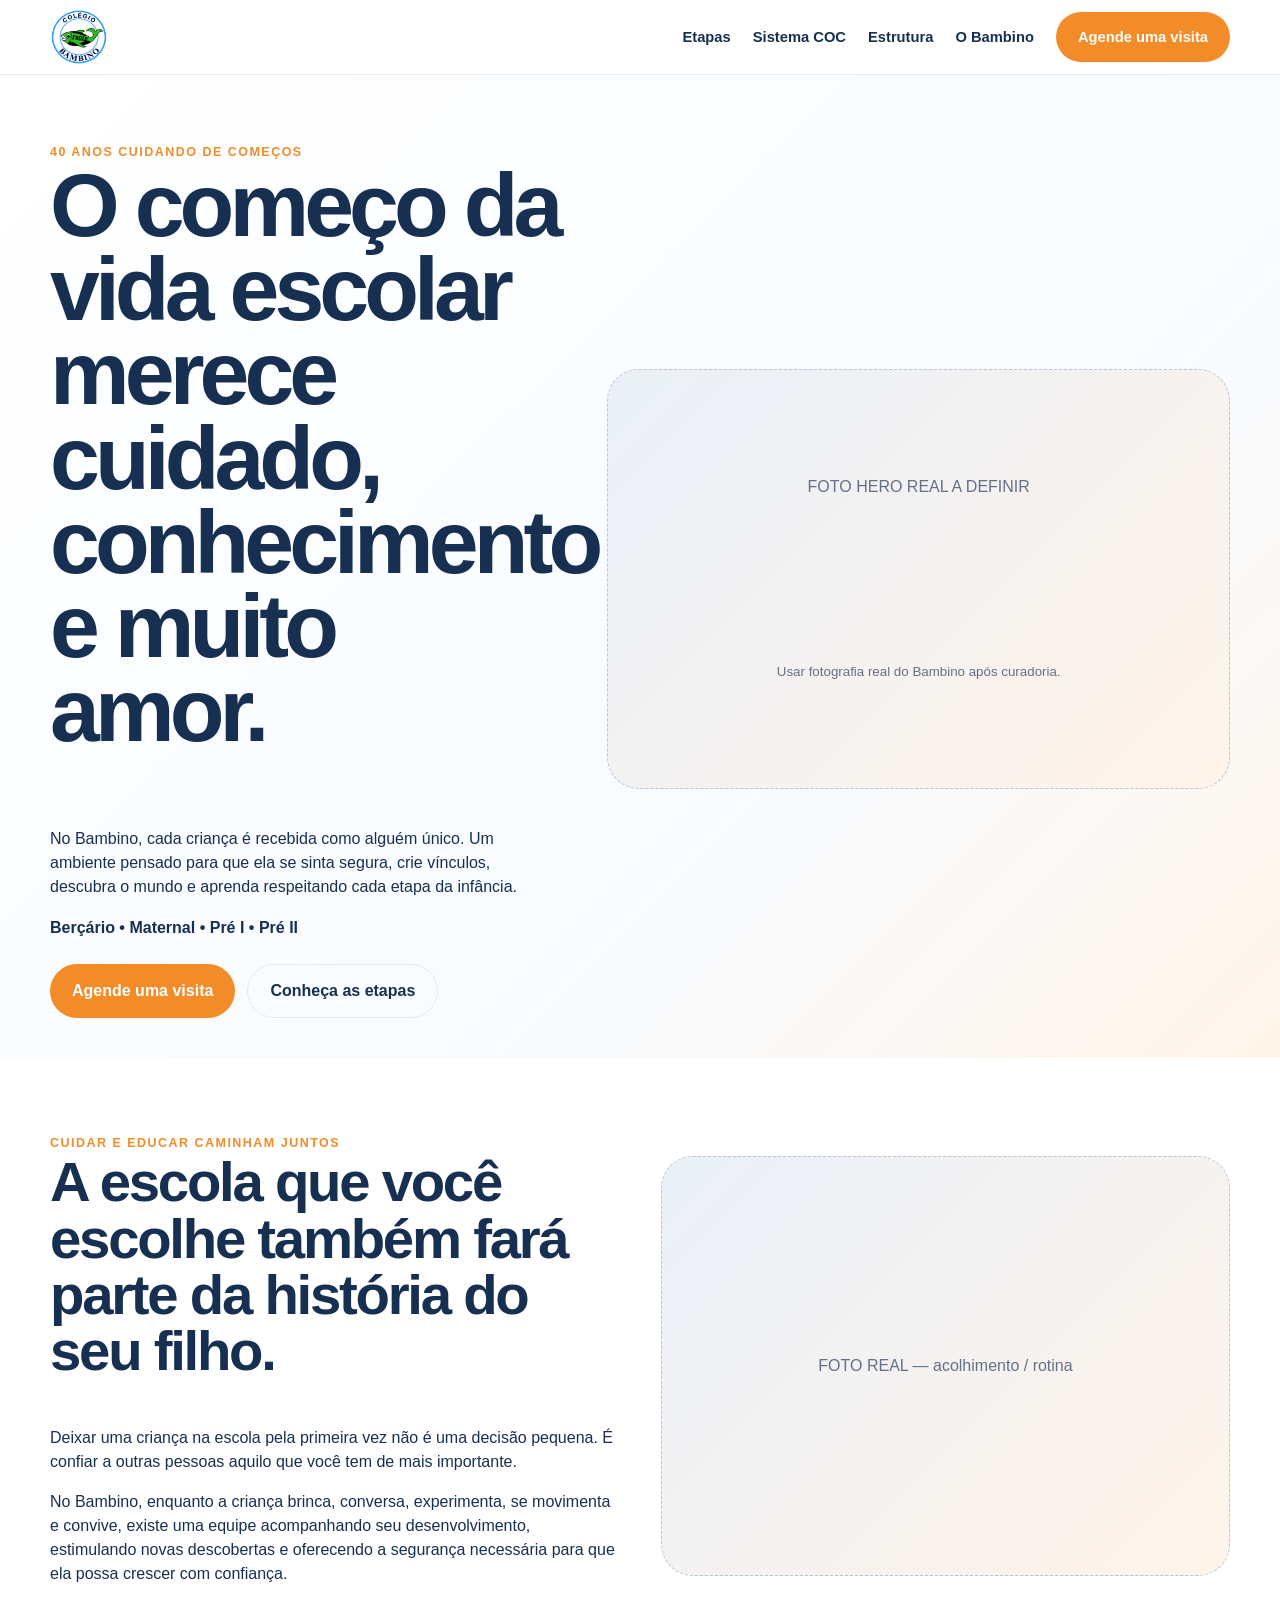
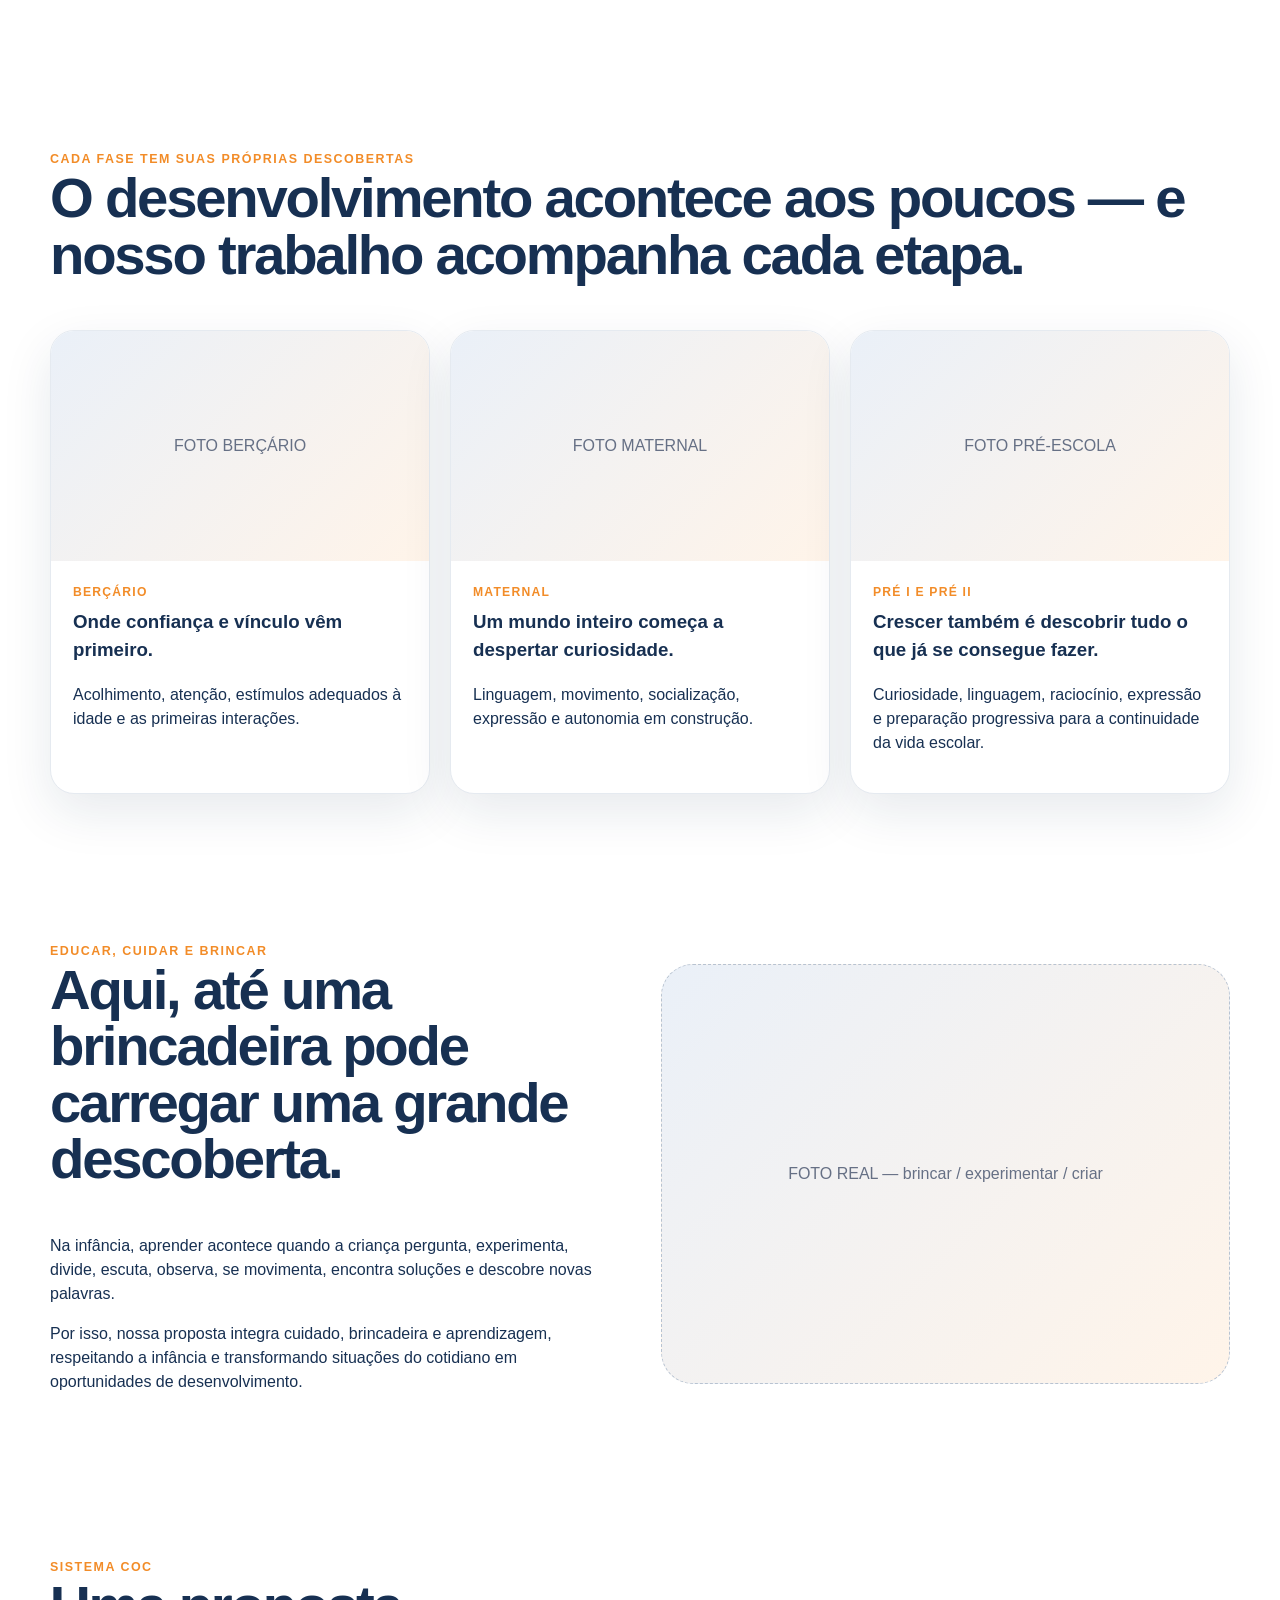
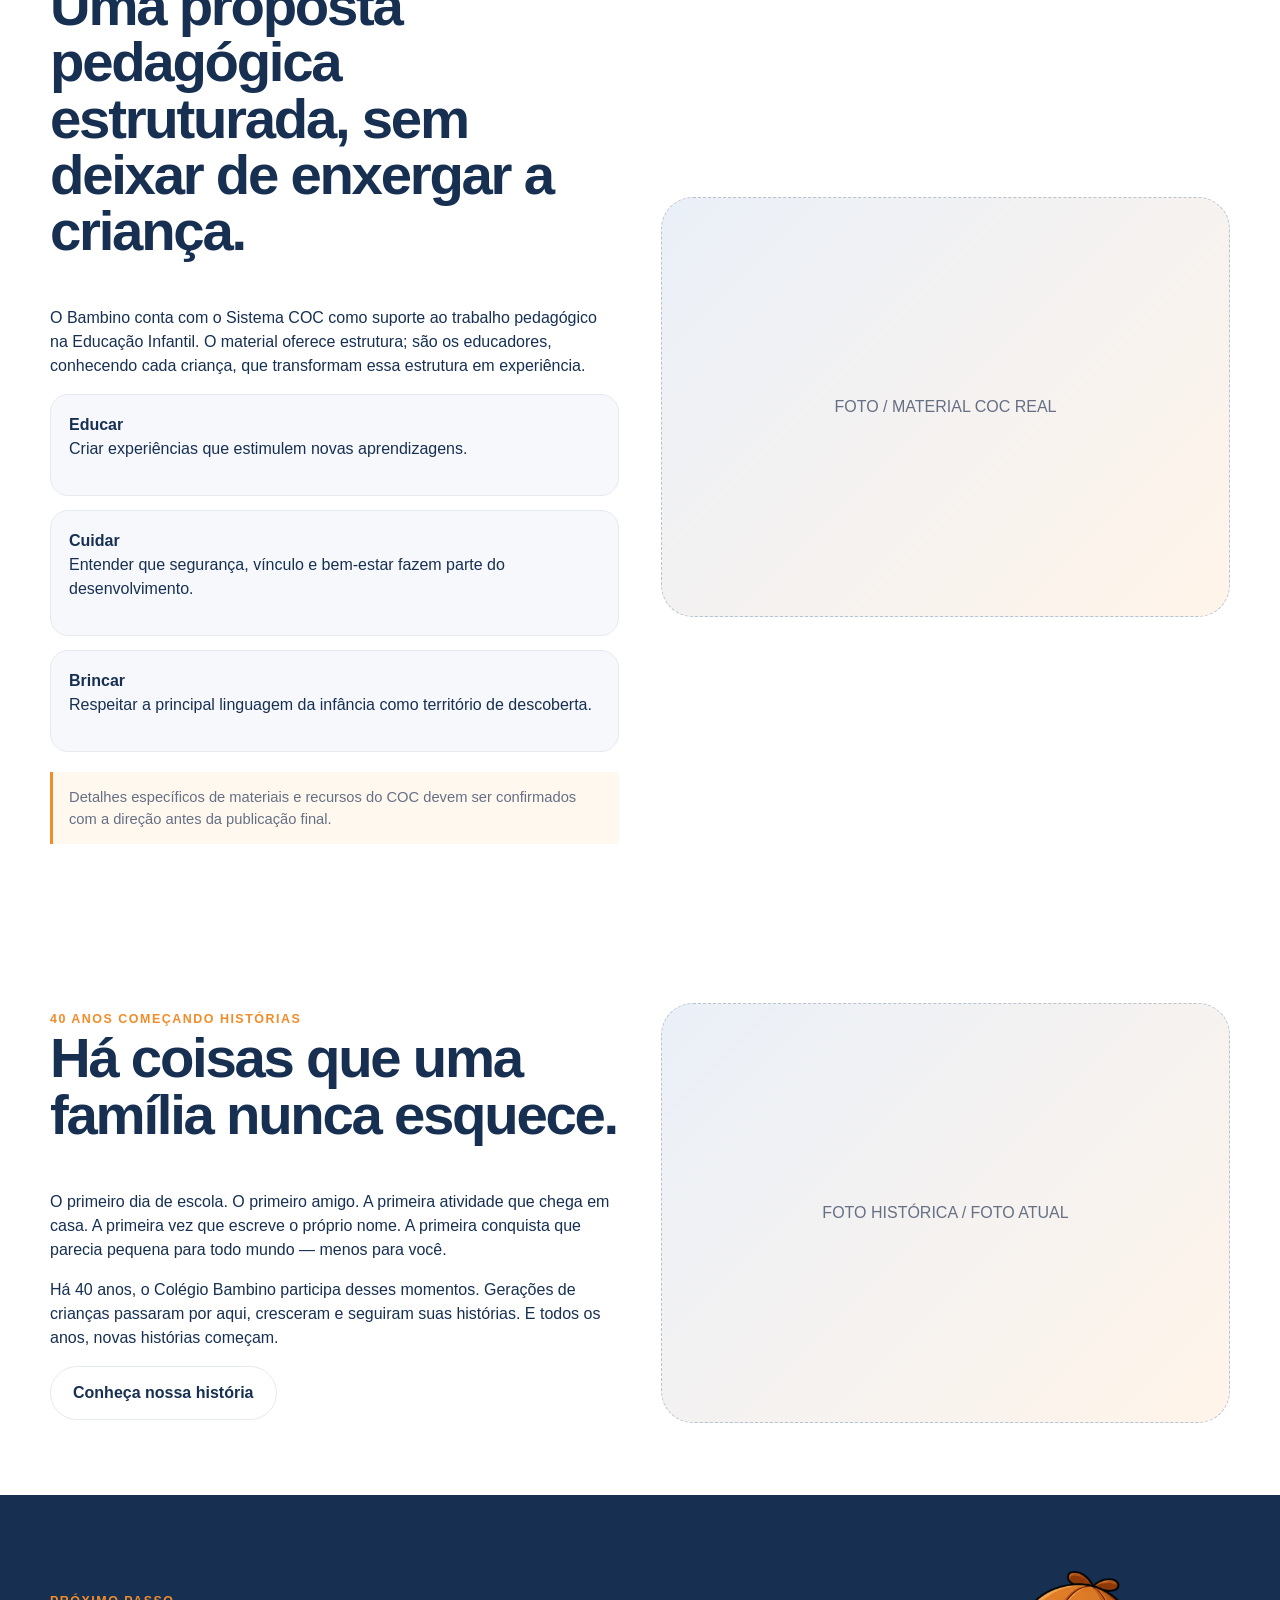
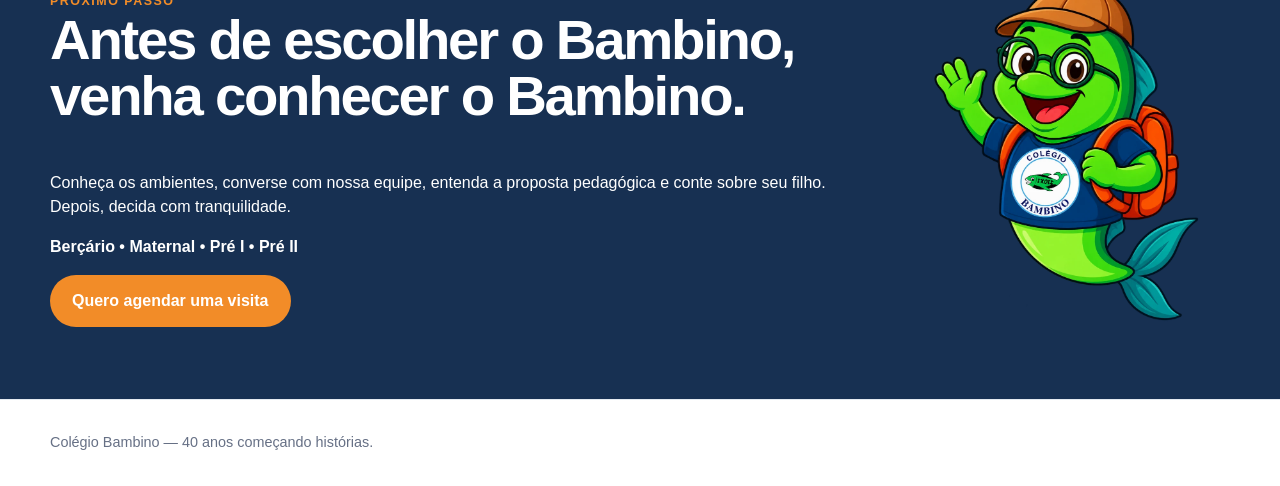
<file: index.html>
<!doctype html><html lang="pt-BR"><head><meta charset="utf-8"><meta name="viewport" content="width=device-width,initial-scale=1"><title>Colégio Bambino — 40 anos começando histórias</title><meta name="description" content="Colégio Bambino em Carapicuíba: Berçário, Maternal, Pré I e Pré II com acolhimento, cuidado, desenvolvimento e aprendizagem com sentido."><link rel="stylesheet" href="css/tokens.css"><link rel="stylesheet" href="css/base.css"><link rel="stylesheet" href="css/components.css"><link rel="stylesheet" href="css/responsive.css"></head><body><header class="site-header"><div class="container"><a class="brand-bambino" href="./" aria-label="Colégio Bambino — início"><img src="assets/brand/logo-bambino.webp" alt="Colégio Bambino" width="120" height="120"></a><nav class="main-nav"><a href="#etapas">Etapas</a><a href="./sistema-coc/">Sistema COC</a><a href="./estrutura/">Estrutura</a><a href="./sobre/">O Bambino</a><a href="./contato/" class="btn btn-primary">Agende uma visita</a></nav></div></header><main>
<section class="hero"><div class="container hero-grid"><div><span class="kicker">40 anos cuidando de começos</span><h1 class="title-xl">O começo da vida escolar merece cuidado, conhecimento e muito amor.</h1><p>No Bambino, cada criança é recebida como alguém único. Um ambiente pensado para que ela se sinta segura, crie vínculos, descubra o mundo e aprenda respeitando cada etapa da infância.</p><p class="stage-line"><strong>Berçário • Maternal • Pré I • Pré II</strong></p><div class="hero-actions"><a class="btn btn-primary" href="./contato/">Agende uma visita</a><a class="btn btn-outline" href="#etapas">Conheça as etapas</a></div></div><div class="hero-media">FOTO HERO REAL A DEFINIR<br><small>Usar fotografia real do Bambino após curadoria.</small></div></div></section>
<section class="section"><div class="container split"><div><span class="kicker">Cuidar e educar caminham juntos</span><h2 class="title-lg">A escola que você escolhe também fará parte da história do seu filho.</h2><p>Deixar uma criança na escola pela primeira vez não é uma decisão pequena. É confiar a outras pessoas aquilo que você tem de mais importante.</p><p>No Bambino, enquanto a criança brinca, conversa, experimenta, se movimenta e convive, existe uma equipe acompanhando seu desenvolvimento, estimulando novas descobertas e oferecendo a segurança necessária para que ela possa crescer com confiança.</p></div><div class="media-placeholder">FOTO REAL — acolhimento / rotina</div></div></section>
<section class="section" id="etapas"><div class="container"><span class="kicker">Cada fase tem suas próprias descobertas</span><h2 class="title-lg">O desenvolvimento acontece aos poucos — e nosso trabalho acompanha cada etapa.</h2><div class="stage-grid"><a class="stage-card" href="./bercario/"><div class="media-placeholder">FOTO BERÇÁRIO</div><div class="stage-card-copy"><span class="stage-eyebrow">Berçário</span><h3>Onde confiança e vínculo vêm primeiro.</h3><p>Acolhimento, atenção, estímulos adequados à idade e as primeiras interações.</p></div></a><a class="stage-card" href="./maternal/"><div class="media-placeholder">FOTO MATERNAL</div><div class="stage-card-copy"><span class="stage-eyebrow">Maternal</span><h3>Um mundo inteiro começa a despertar curiosidade.</h3><p>Linguagem, movimento, socialização, expressão e autonomia em construção.</p></div></a><a class="stage-card" href="./pre-escola/"><div class="media-placeholder">FOTO PRÉ-ESCOLA</div><div class="stage-card-copy"><span class="stage-eyebrow">Pré I e Pré II</span><h3>Crescer também é descobrir tudo o que já se consegue fazer.</h3><p>Curiosidade, linguagem, raciocínio, expressão e preparação progressiva para a continuidade da vida escolar.</p></div></a></div></div></section>
<section class="section"><div class="container split"><div><span class="kicker">Educar, cuidar e brincar</span><h2 class="title-lg">Aqui, até uma brincadeira pode carregar uma grande descoberta.</h2><p>Na infância, aprender acontece quando a criança pergunta, experimenta, divide, escuta, observa, se movimenta, encontra soluções e descobre novas palavras.</p><p>Por isso, nossa proposta integra cuidado, brincadeira e aprendizagem, respeitando a infância e transformando situações do cotidiano em oportunidades de desenvolvimento.</p></div><div class="media-placeholder">FOTO REAL — brincar / experimentar / criar</div></div></section>
<section class="section"><div class="container split"><div><span class="kicker">Sistema COC</span><h2 class="title-lg">Uma proposta pedagógica estruturada, sem deixar de enxergar a criança.</h2><p>O Bambino conta com o Sistema COC como suporte ao trabalho pedagógico na Educação Infantil. O material oferece estrutura; são os educadores, conhecendo cada criança, que transformam essa estrutura em experiência.</p><div class="feature-list"><div class="feature"><strong>Educar</strong><p>Criar experiências que estimulem novas aprendizagens.</p></div><div class="feature"><strong>Cuidar</strong><p>Entender que segurança, vínculo e bem-estar fazem parte do desenvolvimento.</p></div><div class="feature"><strong>Brincar</strong><p>Respeitar a principal linguagem da infância como território de descoberta.</p></div></div><p class="validation-note">Detalhes específicos de materiais e recursos do COC devem ser confirmados com a direção antes da publicação final.</p></div><div class="media-placeholder">FOTO / MATERIAL COC REAL</div></div></section>
<section class="section"><div class="container split"><div><span class="kicker">40 anos começando histórias</span><h2 class="title-lg">Há coisas que uma família nunca esquece.</h2><p>O primeiro dia de escola. O primeiro amigo. A primeira atividade que chega em casa. A primeira vez que escreve o próprio nome. A primeira conquista que parecia pequena para todo mundo — menos para você.</p><p>Há 40 anos, o Colégio Bambino participa desses momentos. Gerações de crianças passaram por aqui, cresceram e seguiram suas histórias. E todos os anos, novas histórias começam.</p><a class="btn btn-outline" href="./sobre/">Conheça nossa história</a></div><div class="media-placeholder">FOTO HISTÓRICA / FOTO ATUAL</div></div></section>
<section class="final-cta section"><div class="container final-cta-mascot"><div><span class="kicker">Próximo passo</span><h2 class="title-lg">Antes de escolher o Bambino, venha conhecer o Bambino.</h2><p>Conheça os ambientes, converse com nossa equipe, entenda a proposta pedagógica e conte sobre seu filho. Depois, decida com tranquilidade.</p><p><strong>Berçário • Maternal • Pré I • Pré II</strong></p><a class="btn btn-primary" href="./contato/">Quero agendar uma visita</a></div><img class="mascot-bambino" src="assets/brand/mascote-bambino.webp" alt="Mascote oficial do Colégio Bambino" loading="lazy" width="900" height="1200"></div></section>
</main><footer class="site-footer"><div class="container">Colégio Bambino — 40 anos começando histórias.</div></footer><script src="js/site.js" defer></script></body></html>
</file>
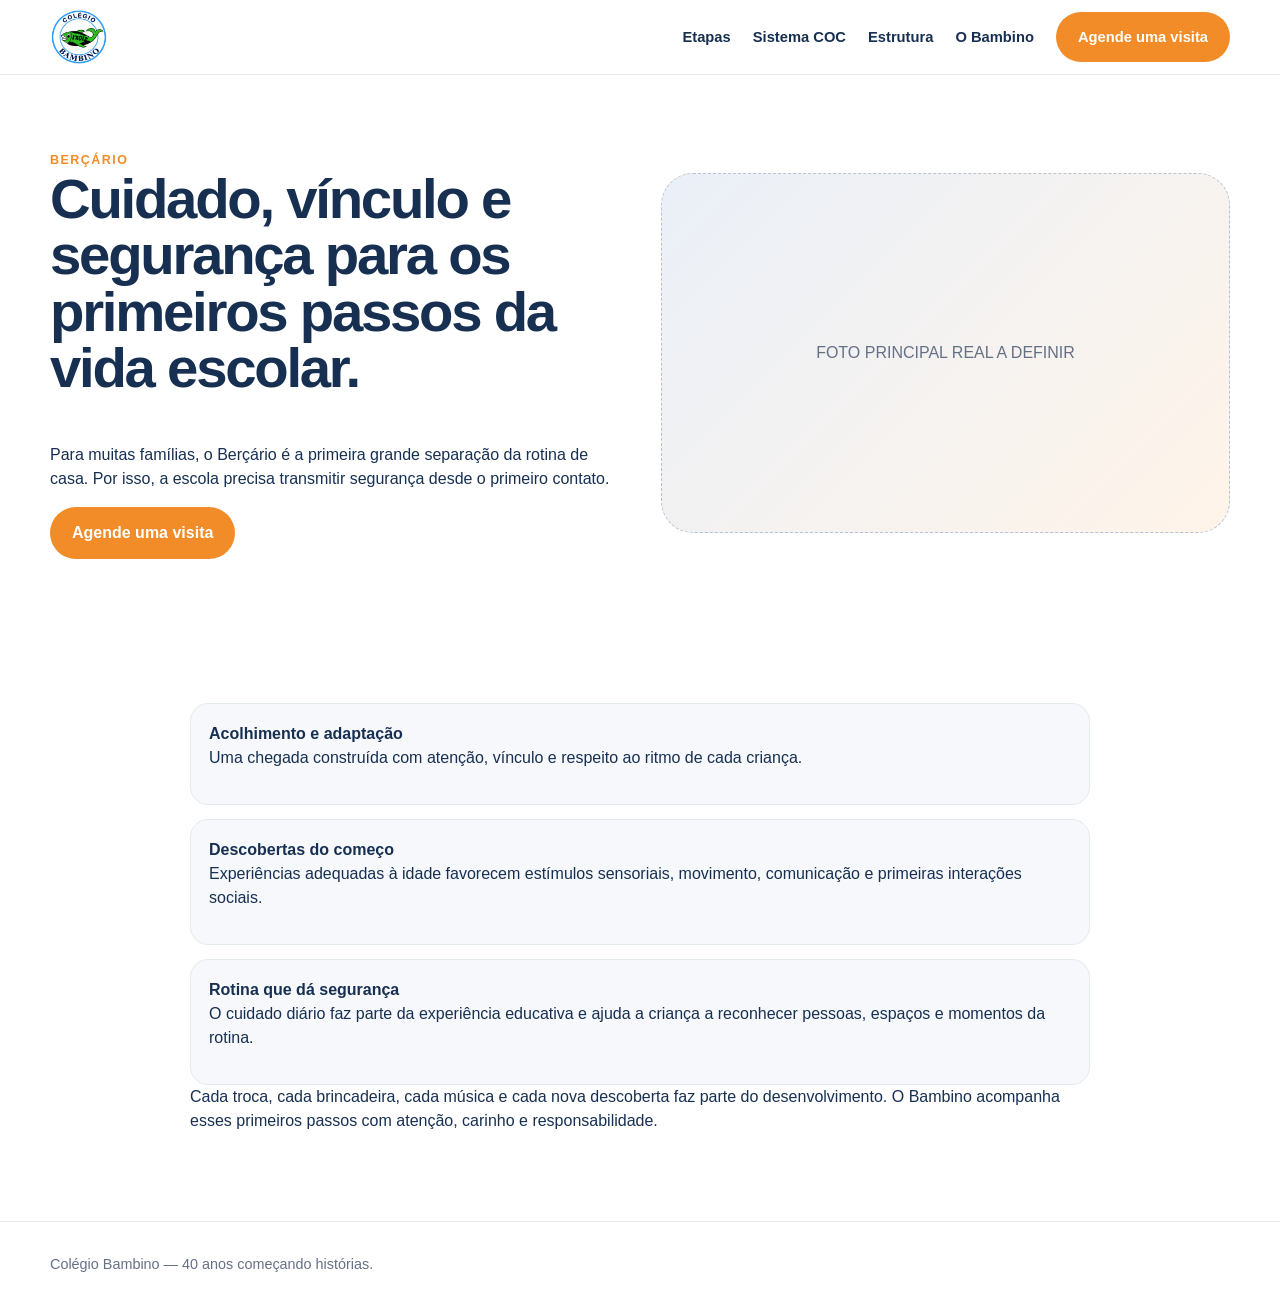
<file: bercario/index.html>
<!doctype html><html lang="pt-BR"><head><meta charset="utf-8"><meta name="viewport" content="width=device-width,initial-scale=1"><title>Berçário — Colégio Bambino</title><link rel="stylesheet" href="../css/tokens.css"><link rel="stylesheet" href="../css/base.css"><link rel="stylesheet" href="../css/components.css"><link rel="stylesheet" href="../css/responsive.css"></head><body><header class="site-header"><div class="container"><a class="brand-bambino" href="../" aria-label="Colégio Bambino — início"><img src="../assets/brand/logo-bambino.webp" alt="Colégio Bambino" width="120" height="120"></a><nav class="main-nav"><a href="../#etapas">Etapas</a><a href="../sistema-coc/">Sistema COC</a><a href="../estrutura/">Estrutura</a><a href="../sobre/">O Bambino</a><a href="../contato/" class="btn btn-primary">Agende uma visita</a></nav></div></header><main><section class="section page-hero"><div class="container split"><div><span class="kicker">BERÇÁRIO</span><h1 class="title-lg">Cuidado, vínculo e segurança para os primeiros passos da vida escolar.</h1><p>Para muitas famílias, o Berçário é a primeira grande separação da rotina de casa. Por isso, a escola precisa transmitir segurança desde o primeiro contato.</p><a class="btn btn-primary" href="../contato/">Agende uma visita</a></div><div class="media-placeholder">FOTO PRINCIPAL REAL A DEFINIR</div></div></section><section class="section"><div class="container copy-content"><div class="feature-list"><div class="feature"><strong>Acolhimento e adaptação</strong><p>Uma chegada construída com atenção, vínculo e respeito ao ritmo de cada criança.</p></div><div class="feature"><strong>Descobertas do começo</strong><p>Experiências adequadas à idade favorecem estímulos sensoriais, movimento, comunicação e primeiras interações sociais.</p></div><div class="feature"><strong>Rotina que dá segurança</strong><p>O cuidado diário faz parte da experiência educativa e ajuda a criança a reconhecer pessoas, espaços e momentos da rotina.</p></div></div><p>Cada troca, cada brincadeira, cada música e cada nova descoberta faz parte do desenvolvimento. O Bambino acompanha esses primeiros passos com atenção, carinho e responsabilidade.</p></div></section></main><footer class="site-footer"><div class="container">Colégio Bambino — 40 anos começando histórias.</div></footer><script src="../js/site.js" defer></script></body></html>
</file>
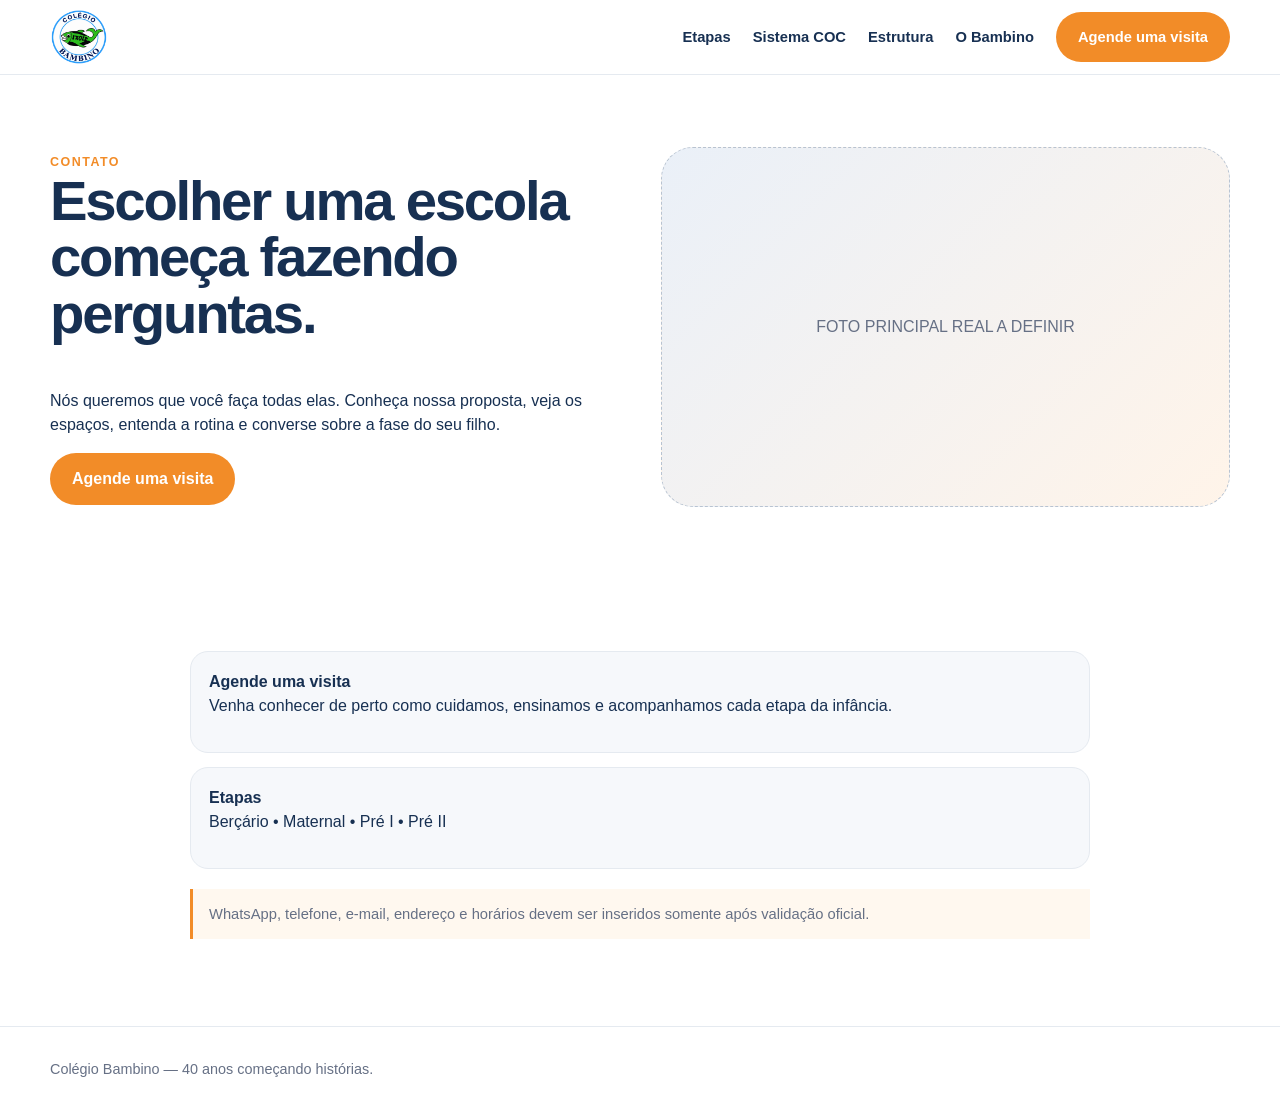
<file: contato/index.html>
<!doctype html><html lang="pt-BR"><head><meta charset="utf-8"><meta name="viewport" content="width=device-width,initial-scale=1"><title>Contato — Colégio Bambino</title><link rel="stylesheet" href="../css/tokens.css"><link rel="stylesheet" href="../css/base.css"><link rel="stylesheet" href="../css/components.css"><link rel="stylesheet" href="../css/responsive.css"></head><body><header class="site-header"><div class="container"><a class="brand-bambino" href="../" aria-label="Colégio Bambino — início"><img src="../assets/brand/logo-bambino.webp" alt="Colégio Bambino" width="120" height="120"></a><nav class="main-nav"><a href="../#etapas">Etapas</a><a href="../sistema-coc/">Sistema COC</a><a href="../estrutura/">Estrutura</a><a href="../sobre/">O Bambino</a><a href="../contato/" class="btn btn-primary">Agende uma visita</a></nav></div></header><main><section class="section page-hero"><div class="container split"><div><span class="kicker">CONTATO</span><h1 class="title-lg">Escolher uma escola começa fazendo perguntas.</h1><p>Nós queremos que você faça todas elas. Conheça nossa proposta, veja os espaços, entenda a rotina e converse sobre a fase do seu filho.</p><a class="btn btn-primary" href="../contato/">Agende uma visita</a></div><div class="media-placeholder">FOTO PRINCIPAL REAL A DEFINIR</div></div></section><section class="section"><div class="container copy-content"><div class="feature-list"><div class="feature"><strong>Agende uma visita</strong><p>Venha conhecer de perto como cuidamos, ensinamos e acompanhamos cada etapa da infância.</p></div><div class="feature"><strong>Etapas</strong><p>Berçário • Maternal • Pré I • Pré II</p></div></div><p class="validation-note">WhatsApp, telefone, e-mail, endereço e horários devem ser inseridos somente após validação oficial.</p></div></section></main><footer class="site-footer"><div class="container">Colégio Bambino — 40 anos começando histórias.</div></footer><script src="../js/site.js" defer></script></body></html>
</file>
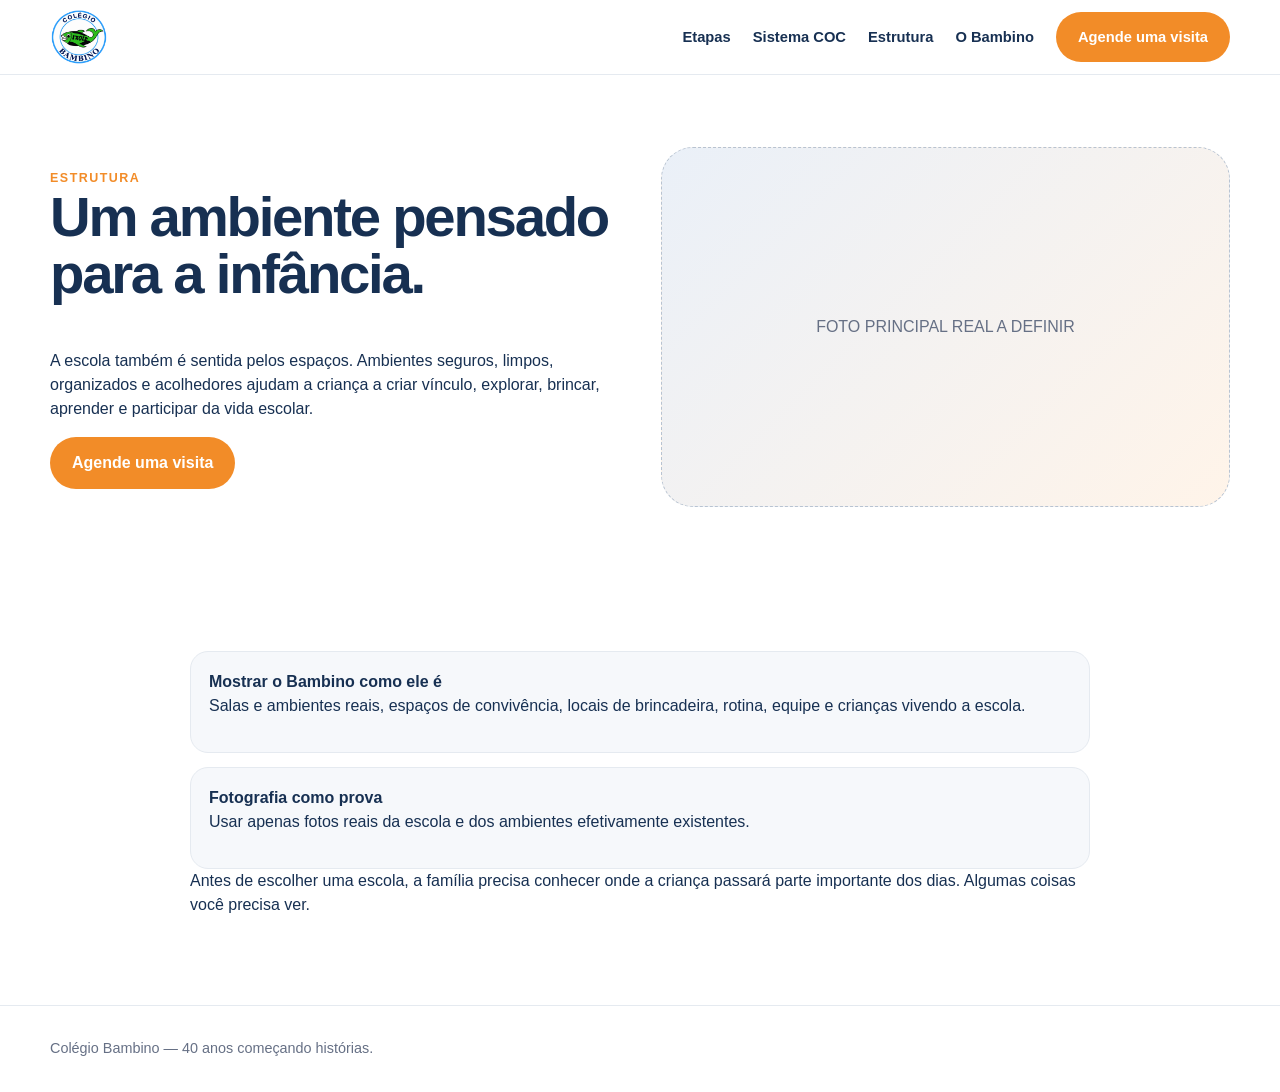
<file: estrutura/index.html>
<!doctype html><html lang="pt-BR"><head><meta charset="utf-8"><meta name="viewport" content="width=device-width,initial-scale=1"><title>Estrutura — Colégio Bambino</title><link rel="stylesheet" href="../css/tokens.css"><link rel="stylesheet" href="../css/base.css"><link rel="stylesheet" href="../css/components.css"><link rel="stylesheet" href="../css/responsive.css"></head><body><header class="site-header"><div class="container"><a class="brand-bambino" href="../" aria-label="Colégio Bambino — início"><img src="../assets/brand/logo-bambino.webp" alt="Colégio Bambino" width="120" height="120"></a><nav class="main-nav"><a href="../#etapas">Etapas</a><a href="../sistema-coc/">Sistema COC</a><a href="../estrutura/">Estrutura</a><a href="../sobre/">O Bambino</a><a href="../contato/" class="btn btn-primary">Agende uma visita</a></nav></div></header><main><section class="section page-hero"><div class="container split"><div><span class="kicker">ESTRUTURA</span><h1 class="title-lg">Um ambiente pensado para a infância.</h1><p>A escola também é sentida pelos espaços. Ambientes seguros, limpos, organizados e acolhedores ajudam a criança a criar vínculo, explorar, brincar, aprender e participar da vida escolar.</p><a class="btn btn-primary" href="../contato/">Agende uma visita</a></div><div class="media-placeholder">FOTO PRINCIPAL REAL A DEFINIR</div></div></section><section class="section"><div class="container copy-content"><div class="feature-list"><div class="feature"><strong>Mostrar o Bambino como ele é</strong><p>Salas e ambientes reais, espaços de convivência, locais de brincadeira, rotina, equipe e crianças vivendo a escola.</p></div><div class="feature"><strong>Fotografia como prova</strong><p>Usar apenas fotos reais da escola e dos ambientes efetivamente existentes.</p></div></div><p>Antes de escolher uma escola, a família precisa conhecer onde a criança passará parte importante dos dias. Algumas coisas você precisa ver.</p></div></section></main><footer class="site-footer"><div class="container">Colégio Bambino — 40 anos começando histórias.</div></footer><script src="../js/site.js" defer></script></body></html>
</file>
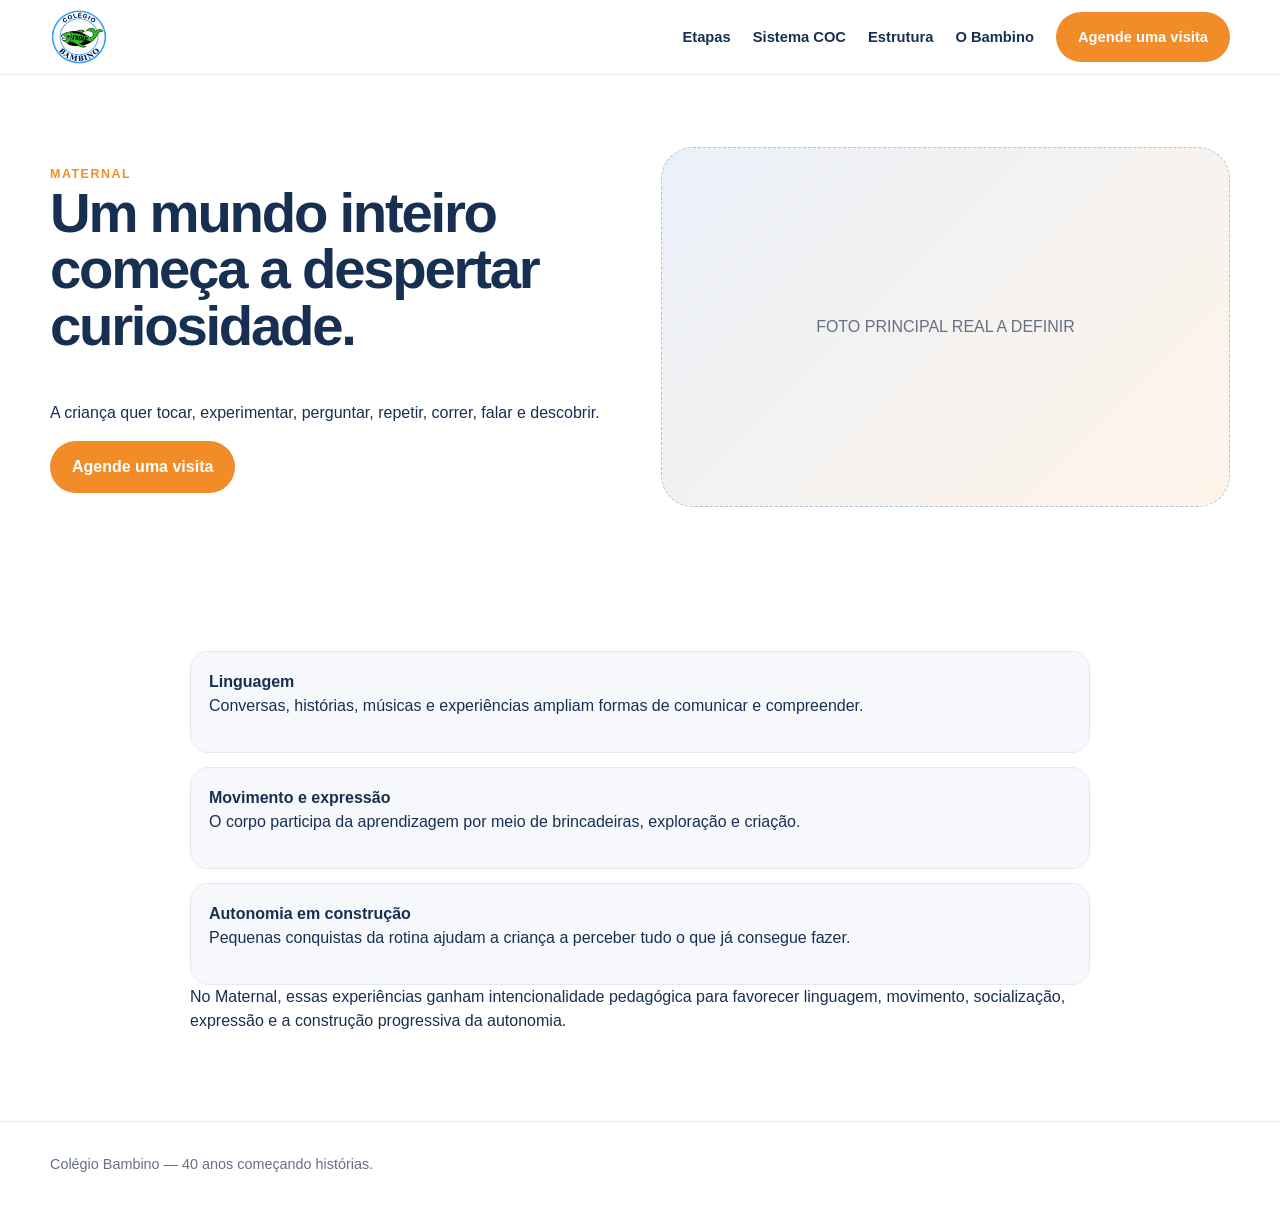
<file: maternal/index.html>
<!doctype html><html lang="pt-BR"><head><meta charset="utf-8"><meta name="viewport" content="width=device-width,initial-scale=1"><title>Maternal — Colégio Bambino</title><link rel="stylesheet" href="../css/tokens.css"><link rel="stylesheet" href="../css/base.css"><link rel="stylesheet" href="../css/components.css"><link rel="stylesheet" href="../css/responsive.css"></head><body><header class="site-header"><div class="container"><a class="brand-bambino" href="../" aria-label="Colégio Bambino — início"><img src="../assets/brand/logo-bambino.webp" alt="Colégio Bambino" width="120" height="120"></a><nav class="main-nav"><a href="../#etapas">Etapas</a><a href="../sistema-coc/">Sistema COC</a><a href="../estrutura/">Estrutura</a><a href="../sobre/">O Bambino</a><a href="../contato/" class="btn btn-primary">Agende uma visita</a></nav></div></header><main><section class="section page-hero"><div class="container split"><div><span class="kicker">MATERNAL</span><h1 class="title-lg">Um mundo inteiro começa a despertar curiosidade.</h1><p>A criança quer tocar, experimentar, perguntar, repetir, correr, falar e descobrir.</p><a class="btn btn-primary" href="../contato/">Agende uma visita</a></div><div class="media-placeholder">FOTO PRINCIPAL REAL A DEFINIR</div></div></section><section class="section"><div class="container copy-content"><div class="feature-list"><div class="feature"><strong>Linguagem</strong><p>Conversas, histórias, músicas e experiências ampliam formas de comunicar e compreender.</p></div><div class="feature"><strong>Movimento e expressão</strong><p>O corpo participa da aprendizagem por meio de brincadeiras, exploração e criação.</p></div><div class="feature"><strong>Autonomia em construção</strong><p>Pequenas conquistas da rotina ajudam a criança a perceber tudo o que já consegue fazer.</p></div></div><p>No Maternal, essas experiências ganham intencionalidade pedagógica para favorecer linguagem, movimento, socialização, expressão e a construção progressiva da autonomia.</p></div></section></main><footer class="site-footer"><div class="container">Colégio Bambino — 40 anos começando histórias.</div></footer><script src="../js/site.js" defer></script></body></html>
</file>
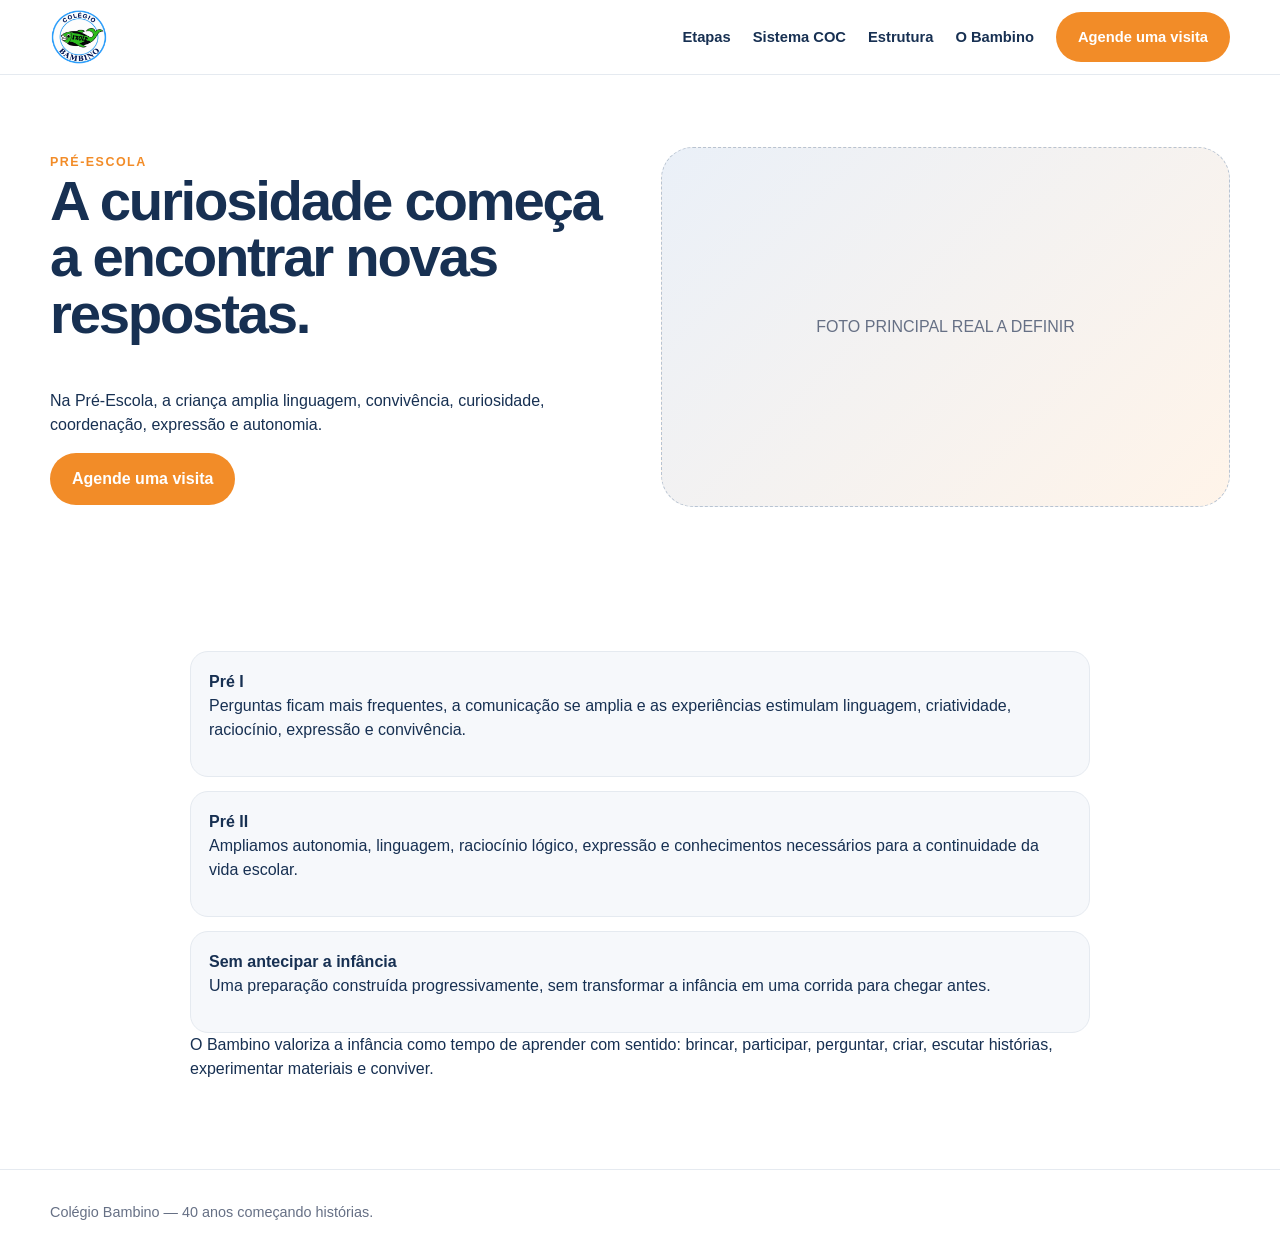
<file: pre-escola/index.html>
<!doctype html><html lang="pt-BR"><head><meta charset="utf-8"><meta name="viewport" content="width=device-width,initial-scale=1"><title>Pré-escola — Colégio Bambino</title><link rel="stylesheet" href="../css/tokens.css"><link rel="stylesheet" href="../css/base.css"><link rel="stylesheet" href="../css/components.css"><link rel="stylesheet" href="../css/responsive.css"></head><body><header class="site-header"><div class="container"><a class="brand-bambino" href="../" aria-label="Colégio Bambino — início"><img src="../assets/brand/logo-bambino.webp" alt="Colégio Bambino" width="120" height="120"></a><nav class="main-nav"><a href="../#etapas">Etapas</a><a href="../sistema-coc/">Sistema COC</a><a href="../estrutura/">Estrutura</a><a href="../sobre/">O Bambino</a><a href="../contato/" class="btn btn-primary">Agende uma visita</a></nav></div></header><main><section class="section page-hero"><div class="container split"><div><span class="kicker">PRÉ-ESCOLA</span><h1 class="title-lg">A curiosidade começa a encontrar novas respostas.</h1><p>Na Pré-Escola, a criança amplia linguagem, convivência, curiosidade, coordenação, expressão e autonomia.</p><a class="btn btn-primary" href="../contato/">Agende uma visita</a></div><div class="media-placeholder">FOTO PRINCIPAL REAL A DEFINIR</div></div></section><section class="section"><div class="container copy-content"><div class="feature-list"><div class="feature"><strong>Pré I</strong><p>Perguntas ficam mais frequentes, a comunicação se amplia e as experiências estimulam linguagem, criatividade, raciocínio, expressão e convivência.</p></div><div class="feature"><strong>Pré II</strong><p>Ampliamos autonomia, linguagem, raciocínio lógico, expressão e conhecimentos necessários para a continuidade da vida escolar.</p></div><div class="feature"><strong>Sem antecipar a infância</strong><p>Uma preparação construída progressivamente, sem transformar a infância em uma corrida para chegar antes.</p></div></div><p>O Bambino valoriza a infância como tempo de aprender com sentido: brincar, participar, perguntar, criar, escutar histórias, experimentar materiais e conviver.</p></div></section></main><footer class="site-footer"><div class="container">Colégio Bambino — 40 anos começando histórias.</div></footer><script src="../js/site.js" defer></script></body></html>
</file>
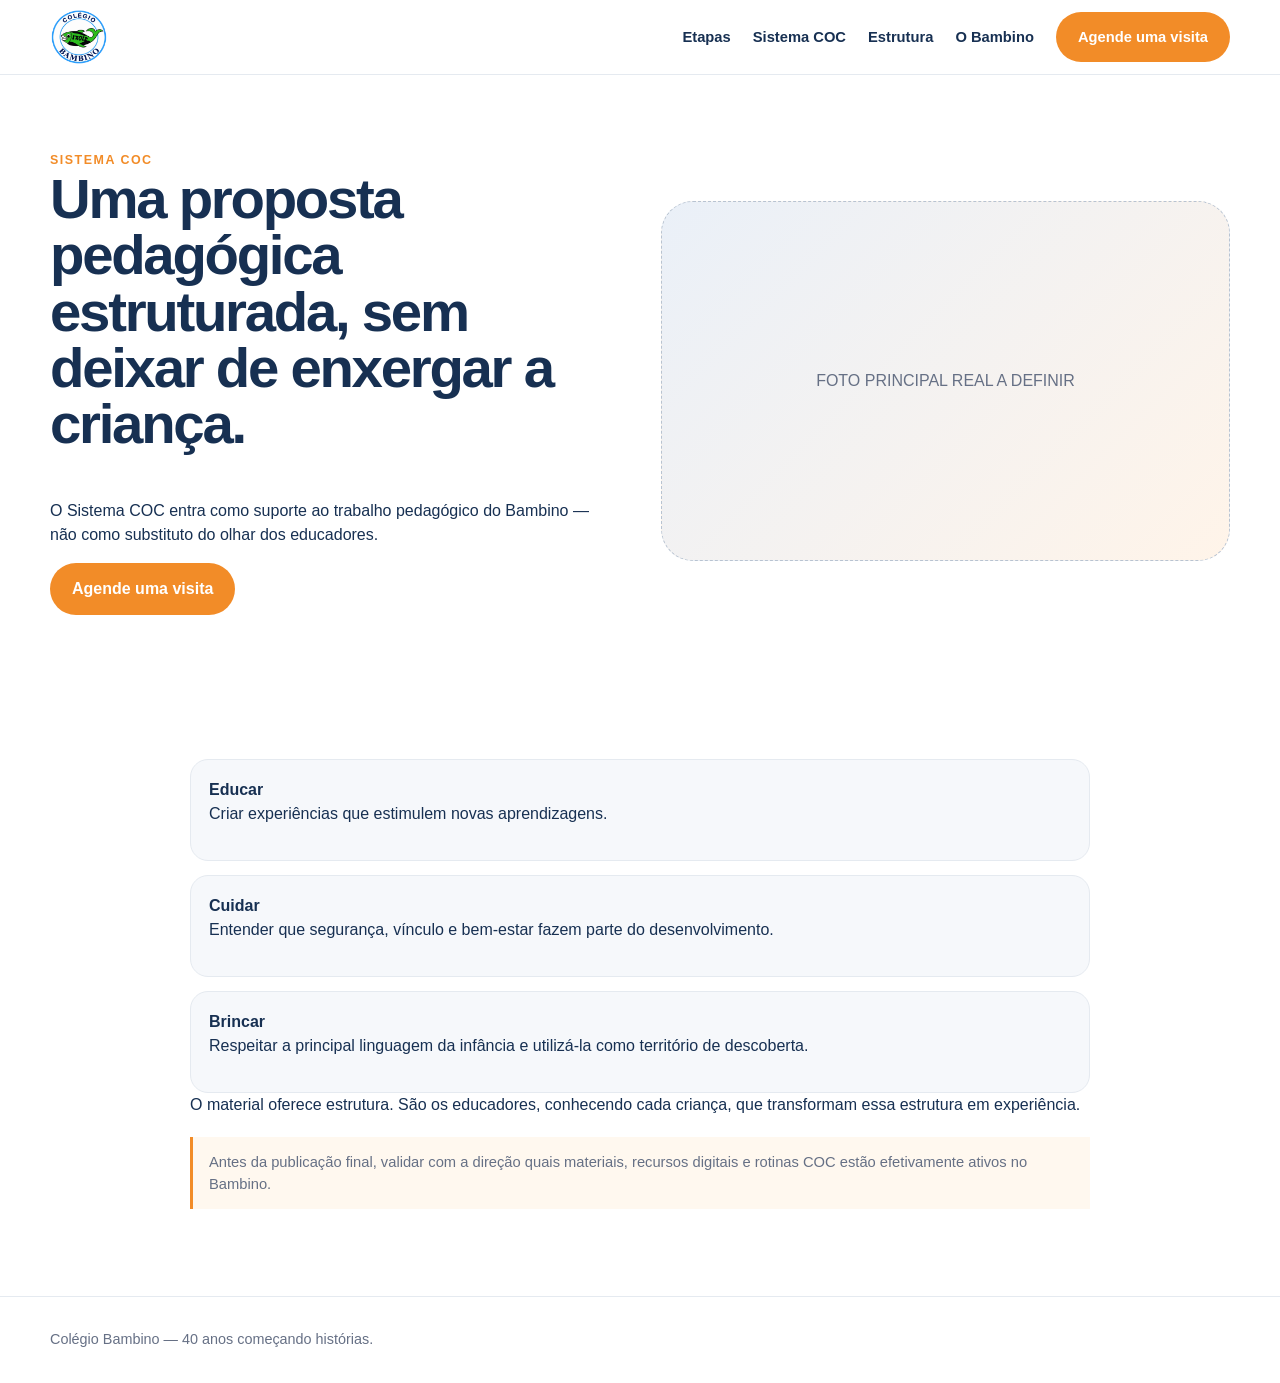
<file: sistema-coc/index.html>
<!doctype html><html lang="pt-BR"><head><meta charset="utf-8"><meta name="viewport" content="width=device-width,initial-scale=1"><title>Sistema COC — Colégio Bambino</title><link rel="stylesheet" href="../css/tokens.css"><link rel="stylesheet" href="../css/base.css"><link rel="stylesheet" href="../css/components.css"><link rel="stylesheet" href="../css/responsive.css"></head><body><header class="site-header"><div class="container"><a class="brand-bambino" href="../" aria-label="Colégio Bambino — início"><img src="../assets/brand/logo-bambino.webp" alt="Colégio Bambino" width="120" height="120"></a><nav class="main-nav"><a href="../#etapas">Etapas</a><a href="../sistema-coc/">Sistema COC</a><a href="../estrutura/">Estrutura</a><a href="../sobre/">O Bambino</a><a href="../contato/" class="btn btn-primary">Agende uma visita</a></nav></div></header><main><section class="section page-hero"><div class="container split"><div><span class="kicker">SISTEMA COC</span><h1 class="title-lg">Uma proposta pedagógica estruturada, sem deixar de enxergar a criança.</h1><p>O Sistema COC entra como suporte ao trabalho pedagógico do Bambino — não como substituto do olhar dos educadores.</p><a class="btn btn-primary" href="../contato/">Agende uma visita</a></div><div class="media-placeholder">FOTO PRINCIPAL REAL A DEFINIR</div></div></section><section class="section"><div class="container copy-content"><div class="feature-list"><div class="feature"><strong>Educar</strong><p>Criar experiências que estimulem novas aprendizagens.</p></div><div class="feature"><strong>Cuidar</strong><p>Entender que segurança, vínculo e bem-estar fazem parte do desenvolvimento.</p></div><div class="feature"><strong>Brincar</strong><p>Respeitar a principal linguagem da infância e utilizá-la como território de descoberta.</p></div></div><p>O material oferece estrutura. São os educadores, conhecendo cada criança, que transformam essa estrutura em experiência.</p><p class="validation-note">Antes da publicação final, validar com a direção quais materiais, recursos digitais e rotinas COC estão efetivamente ativos no Bambino.</p></div></section></main><footer class="site-footer"><div class="container">Colégio Bambino — 40 anos começando histórias.</div></footer><script src="../js/site.js" defer></script></body></html>
</file>
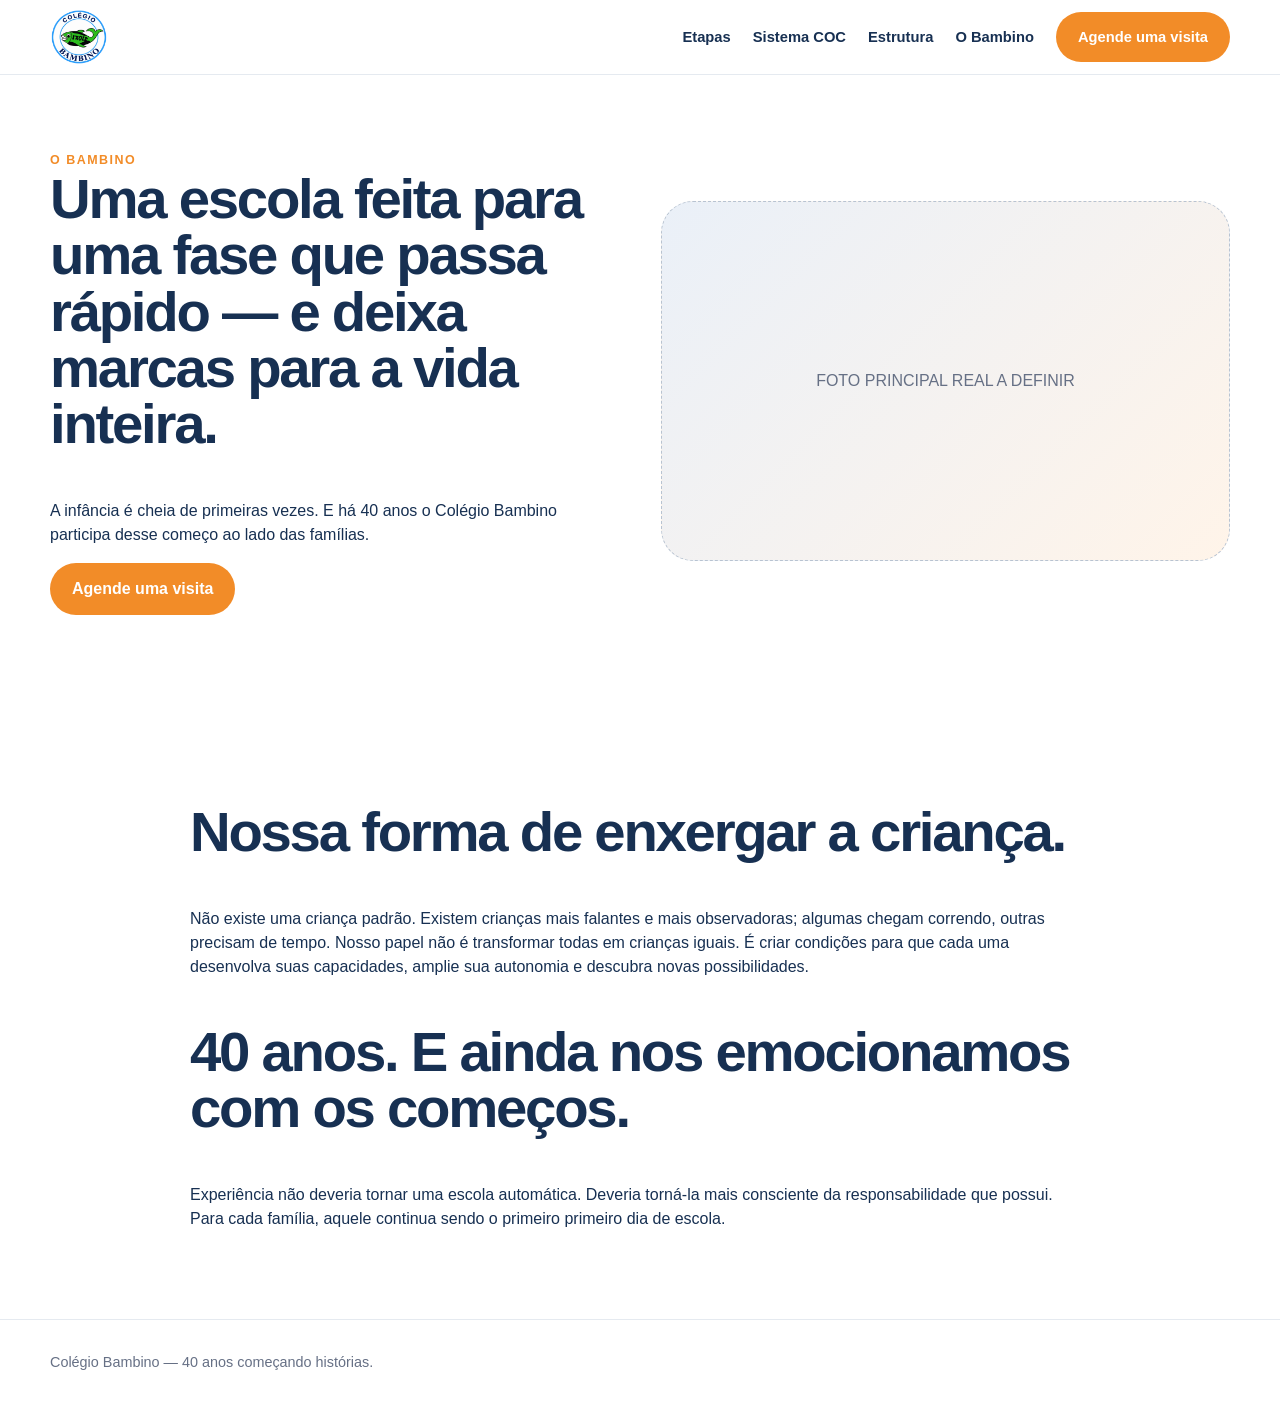
<file: sobre/index.html>
<!doctype html><html lang="pt-BR"><head><meta charset="utf-8"><meta name="viewport" content="width=device-width,initial-scale=1"><title>O Bambino — 40 anos começando histórias</title><link rel="stylesheet" href="../css/tokens.css"><link rel="stylesheet" href="../css/base.css"><link rel="stylesheet" href="../css/components.css"><link rel="stylesheet" href="../css/responsive.css"></head><body><header class="site-header"><div class="container"><a class="brand-bambino" href="../" aria-label="Colégio Bambino — início"><img src="../assets/brand/logo-bambino.webp" alt="Colégio Bambino" width="120" height="120"></a><nav class="main-nav"><a href="../#etapas">Etapas</a><a href="../sistema-coc/">Sistema COC</a><a href="../estrutura/">Estrutura</a><a href="../sobre/">O Bambino</a><a href="../contato/" class="btn btn-primary">Agende uma visita</a></nav></div></header><main><section class="section page-hero"><div class="container split"><div><span class="kicker">O BAMBINO</span><h1 class="title-lg">Uma escola feita para uma fase que passa rápido — e deixa marcas para a vida inteira.</h1><p>A infância é cheia de primeiras vezes. E há 40 anos o Colégio Bambino participa desse começo ao lado das famílias.</p><a class="btn btn-primary" href="../contato/">Agende uma visita</a></div><div class="media-placeholder">FOTO PRINCIPAL REAL A DEFINIR</div></div></section><section class="section"><div class="container copy-content"><h2 class="title-lg">Nossa forma de enxergar a criança.</h2><p>Não existe uma criança padrão. Existem crianças mais falantes e mais observadoras; algumas chegam correndo, outras precisam de tempo. Nosso papel não é transformar todas em crianças iguais. É criar condições para que cada uma desenvolva suas capacidades, amplie sua autonomia e descubra novas possibilidades.</p><h2 class="title-lg">40 anos. E ainda nos emocionamos com os começos.</h2><p>Experiência não deveria tornar uma escola automática. Deveria torná-la mais consciente da responsabilidade que possui. Para cada família, aquele continua sendo o primeiro primeiro dia de escola.</p></div></section></main><footer class="site-footer"><div class="container">Colégio Bambino — 40 anos começando histórias.</div></footer><script src="../js/site.js" defer></script></body></html>
</file>
<file: css/tokens.css>
:root{
  --brand-primary:#1f4f8f;
  --brand-secondary:#f28c28;
  --brand-accent:#5cae63;
  --ink:#173052;
  --muted:#667085;
  --bg:#ffffff;
  --surface:#f6f8fb;
  --line:#e5eaf0;
  --radius:24px;
  --shadow:0 18px 50px rgba(23,48,82,.10);
  --container:1180px;
}
</file>
<file: css/base.css>
*{box-sizing:border-box}html{scroll-behavior:smooth}body{margin:0;font-family:Arial,Helvetica,sans-serif;color:var(--ink);background:var(--bg);line-height:1.5}img{max-width:100%;display:block}a{color:inherit;text-decoration:none}.container{width:min(calc(100% - 32px),var(--container));margin:auto}.section{padding:72px 0}.kicker{font-size:.78rem;font-weight:800;letter-spacing:.12em;text-transform:uppercase;color:var(--brand-secondary)}h1,h2,h3,p{margin-top:0}.title-xl{font-size:clamp(2.8rem,7vw,6.4rem);line-height:.94;letter-spacing:-.055em}.title-lg{font-size:clamp(2rem,4.4vw,4rem);line-height:1;letter-spacing:-.04em}.btn{display:inline-flex;align-items:center;justify-content:center;padding:14px 22px;border-radius:999px;font-weight:700}.btn-primary{background:var(--brand-secondary);color:#fff}.btn-outline{border:1px solid var(--line)}
</file>
<file: css/components.css>
.site-header{position:sticky;top:0;z-index:30;background:rgba(255,255,255,.94);backdrop-filter:blur(12px);border-bottom:1px solid var(--line)}.site-header .container{display:flex;align-items:center;justify-content:space-between;min-height:74px}.brand-placeholder{font-weight:900;font-size:1.35rem}.brand-bambino{display:flex;align-items:center;flex:0 0 auto}.brand-bambino img{width:58px;height:58px;object-fit:contain}.main-nav{display:flex;gap:22px;align-items:center;font-size:.92rem;font-weight:700}.hero{padding:64px 0 40px;background:linear-gradient(135deg,#fff 0%,#f8fbff 65%,#fff5ea 100%)}.hero-grid{display:grid;grid-template-columns:minmax(0,.9fr) minmax(0,1.1fr);gap:48px;align-items:center}.hero-media,.media-placeholder{min-height:420px;border-radius:32px;background:linear-gradient(135deg,#eaf0f8,#fff4e9);display:grid;place-items:center;color:var(--muted);border:1px dashed #b8c3d1;text-align:center;padding:24px}.hero-actions{display:flex;gap:12px;flex-wrap:wrap}.stage-grid{display:grid;grid-template-columns:repeat(3,1fr);gap:20px}.stage-card{border:1px solid var(--line);border-radius:24px;overflow:hidden;background:#fff;box-shadow:var(--shadow)}.stage-card .media-placeholder{min-height:230px;border:0;border-radius:0}.stage-card-copy{padding:22px}.split{display:grid;grid-template-columns:1fr 1fr;gap:42px;align-items:center}.feature-list{display:grid;gap:14px}.feature{padding:18px;border:1px solid var(--line);border-radius:18px;background:var(--surface)}.final-cta{background:var(--ink);color:#fff}.site-footer{padding:32px 0;border-top:1px solid var(--line);font-size:.9rem;color:var(--muted)}
.final-cta-mascot{display:grid;grid-template-columns:minmax(0,1fr) minmax(180px,320px);gap:32px;align-items:end}.mascot-bambino{display:block;width:100%;height:auto;max-height:360px;object-fit:contain;object-position:center bottom;justify-self:end}

.stage-line{margin:1.1rem 0 1.5rem;color:var(--ink)}.stage-eyebrow{display:block;font-size:.76rem;font-weight:800;letter-spacing:.1em;text-transform:uppercase;color:var(--brand-secondary);margin-bottom:.45rem}.validation-note{margin-top:1.25rem;padding:14px 16px;border-left:3px solid var(--brand-secondary);background:#fff8ef;color:var(--muted);font-size:.92rem}.copy-content{max-width:900px}.copy-content>.title-lg{margin-top:2.8rem}.page-hero .media-placeholder{min-height:360px}
</file>
<file: css/responsive.css>
@media(max-width:980px){.main-nav{display:none}.hero-grid,.split{grid-template-columns:1fr}.stage-grid{grid-template-columns:1fr 1fr}.hero-media{min-height:340px}}
@media(max-width:680px){.section{padding:52px 0}.stage-grid{grid-template-columns:1fr}.hero{padding-top:40px}.hero-media{min-height:280px}.hero-actions .btn{width:100%}}

@media(max-width:680px){.final-cta-mascot{grid-template-columns:1fr}.mascot-bambino{max-width:220px;max-height:280px;justify-self:center;margin-top:8px}}
</file>
